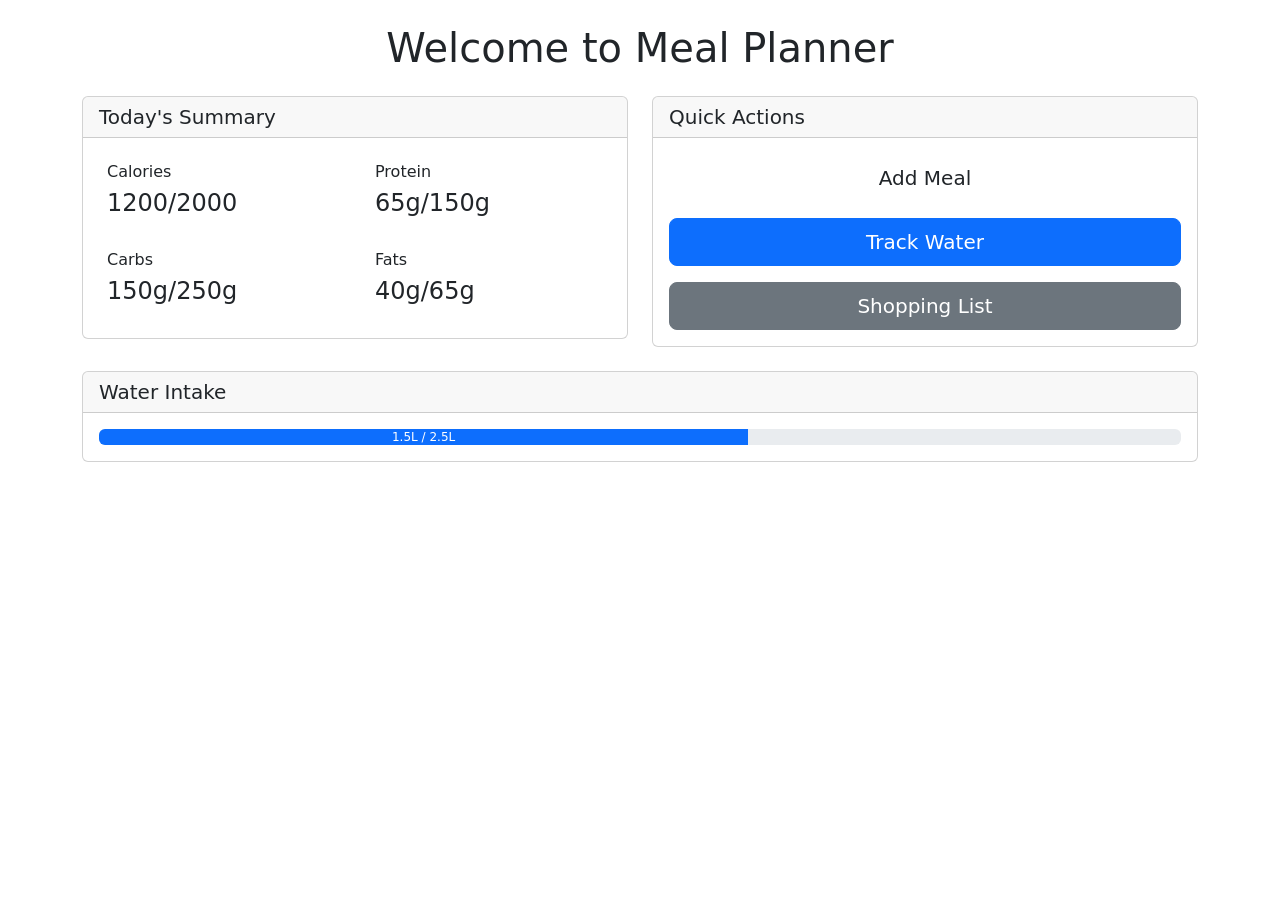
<file: mealplanner/src/main/resources/templates/index.html>
<!DOCTYPE html>
<html lang="en" xmlns:th="http://www.thymeleaf.org">
<head>
    <meta charset="UTF-8">
    <meta name="viewport" content="width=device-width, initial-scale=1.0">
    <title>Meal Planner - Home</title>
    <link href="https://cdn.jsdelivr.net/npm/bootstrap@5.3.2/dist/css/bootstrap.min.css" rel="stylesheet">
    <link rel="stylesheet" th:href="@{/css/style.css}">
</head>
<body>
    <div class="container mt-4">
        <h1 class="text-center mb-4">Welcome to Meal Planner</h1>
        
        <div class="row">
            <!-- Today's Summary -->
            <div class="col-md-6">
                <div class="card">
                    <div class="card-header">
                        <h5 class="card-title mb-0">Today's Summary</h5>
                    </div>
                    <div class="card-body">
                        <div class="row">
                            <div class="col-6">
                                <div class="nutrition-card calories p-2 mb-2">
                                    <h6>Calories</h6>
                                    <p class="h4">1200/2000</p>
                                </div>
                            </div>
                            <div class="col-6">
                                <div class="nutrition-card protein p-2 mb-2">
                                    <h6>Protein</h6>
                                    <p class="h4">65g/150g</p>
                                </div>
                            </div>
                            <div class="col-6">
                                <div class="nutrition-card carbs p-2">
                                    <h6>Carbs</h6>
                                    <p class="h4">150g/250g</p>
                                </div>
                            </div>
                            <div class="col-6">
                                <div class="nutrition-card fats p-2">
                                    <h6>Fats</h6>
                                    <p class="h4">40g/65g</p>
                                </div>
                            </div>
                        </div>
                    </div>
                </div>
            </div>

            <!-- Quick Actions -->
            <div class="col-md-6">
                <div class="card">
                    <div class="card-header">
                        <h5 class="card-title mb-0">Quick Actions</h5>
                    </div>
                    <div class="card-body">
                        <a href="/meals/add" class="btn btn-meal btn-lg w-100 mb-3">
                            Add Meal
                        </a>
                        <a href="/water/add" class="btn btn-primary btn-lg w-100 mb-3">
                            Track Water
                        </a>
                        <a href="/shopping-list" class="btn btn-secondary btn-lg w-100">
                            Shopping List
                        </a>
                    </div>
                </div>
            </div>
        </div>

        <!-- Water Intake -->
        <div class="card mt-4">
            <div class="card-header">
                <h5 class="card-title mb-0">Water Intake</h5>
            </div>
            <div class="card-body">
                <div class="progress water-progress">
                    <div class="progress-bar" role="progressbar" style="width: 60%;" 
                         aria-valuenow="60" aria-valuemin="0" aria-valuemax="100">
                        1.5L / 2.5L
                    </div>
                </div>
            </div>
        </div>
    </div>

    <script src="https://cdn.jsdelivr.net/npm/bootstrap@5.3.2/dist/js/bootstrap.bundle.min.js"></script>
</body>
</html>
</file>
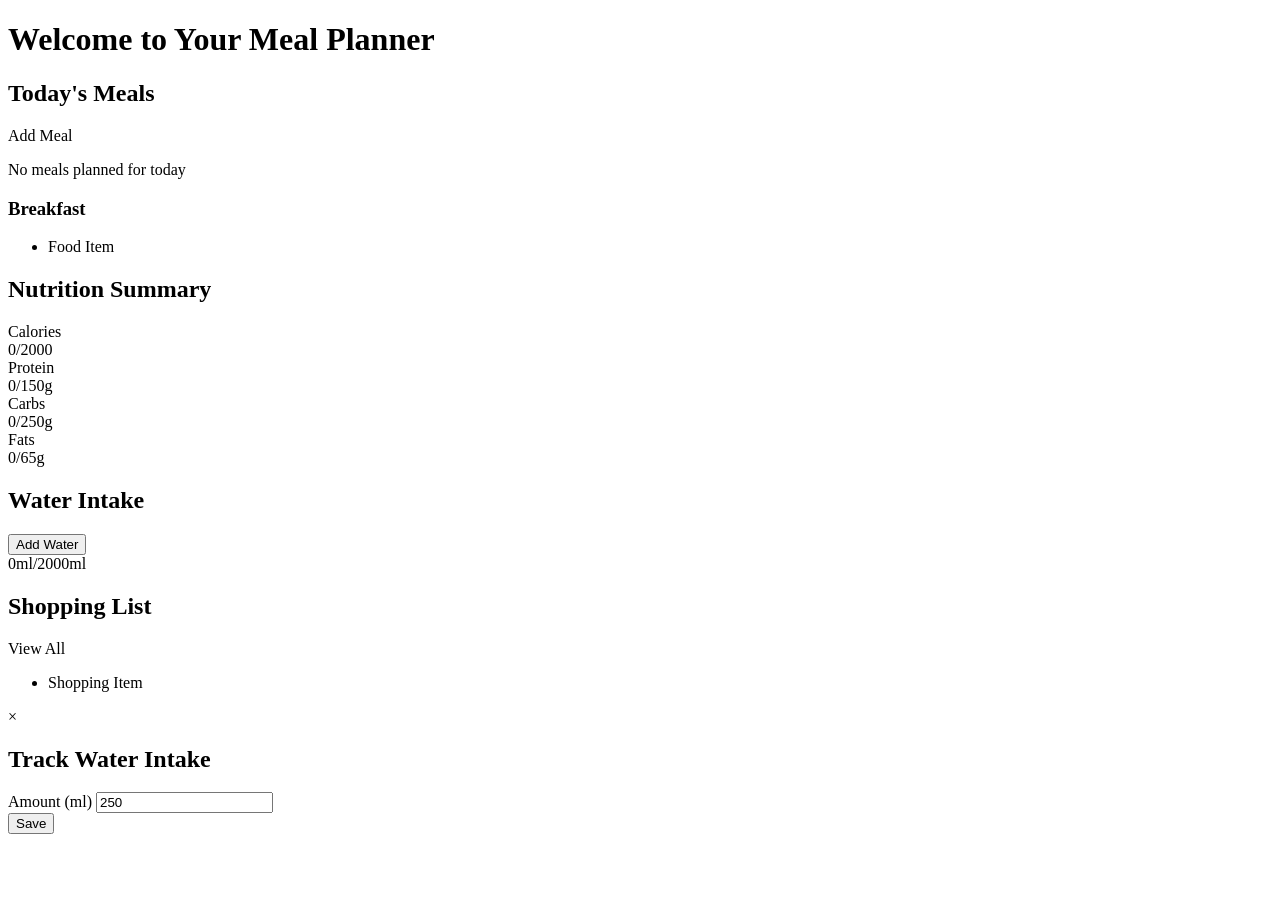
<file: mealplanner/src/main/resources/templates/dashboard.html>
<!DOCTYPE html>
<html lang="en" xmlns:th="http://www.thymeleaf.org">
<head th:replace="layout :: head">
    <title id="pageTitle">Dashboard</title>
</head>
<body>
    <div id="content">
        <h1 class="text-center mb-2">Welcome to Your Meal Planner</h1>
        
        <div class="dashboard">
            <!-- Today's Meals -->
            <div class="card">
                <div class="card-header">
                    <h2 class="card-title">Today's Meals</h2>
                    <a th:href="@{/meals/add}" class="btn btn-primary">Add Meal</a>
                </div>
                <div class="card-content">
                    <div th:if="${#lists.isEmpty(todaysMeals)}" class="text-center">
                        <p>No meals planned for today</p>
                    </div>
                    <div th:each="meal : ${todaysMeals}" class="meal-item">
                        <h3 th:text="${meal.mealType}">Breakfast</h3>
                        <ul>
                            <li th:each="food : ${meal.foods}" th:text="${food.name}">Food Item</li>
                        </ul>
                    </div>
                </div>
            </div>

            <!-- Nutrition Summary -->
            <div class="card">
                <div class="card-header">
                    <h2 class="card-title">Nutrition Summary</h2>
                </div>
                <div class="card-content">
                    <div class="nutrition-item">
                        <span>Calories</span>
                        <div class="progress-bar">
                            <div class="progress-bar-fill" th:style="'width: ' + ${(nutrition.calories / goals.calories * 100)} + '%'"></div>
                        </div>
                        <span th:text="${nutrition.calories + ' / ' + goals.calories}">0/2000</span>
                    </div>
                    <div class="nutrition-item">
                        <span>Protein</span>
                        <div class="progress-bar">
                            <div class="progress-bar-fill" th:style="'width: ' + ${(nutrition.protein / goals.protein * 100)} + '%'"></div>
                        </div>
                        <span th:text="${nutrition.protein + 'g / ' + goals.protein + 'g'}">0/150g</span>
                    </div>
                    <div class="nutrition-item">
                        <span>Carbs</span>
                        <div class="progress-bar">
                            <div class="progress-bar-fill" th:style="'width: ' + ${(nutrition.carbs / goals.carbs * 100)} + '%'"></div>
                        </div>
                        <span th:text="${nutrition.carbs + 'g / ' + goals.carbs + 'g'}">0/250g</span>
                    </div>
                    <div class="nutrition-item">
                        <span>Fats</span>
                        <div class="progress-bar">
                            <div class="progress-bar-fill" th:style="'width: ' + ${(nutrition.fats / goals.fats * 100)} + '%'"></div>
                        </div>
                        <span th:text="${nutrition.fats + 'g / ' + goals.fats + 'g'}">0/65g</span>
                    </div>
                </div>
            </div>

            <!-- Water Intake -->
            <div class="card">
                <div class="card-header">
                    <h2 class="card-title">Water Intake</h2>
                    <button class="btn btn-primary" onclick="trackWater()">Add Water</button>
                </div>
                <div class="card-content">
                    <div class="water-progress">
                        <div class="progress-bar">
                            <div class="progress-bar-fill" th:style="'width: ' + ${(waterIntake / 2000 * 100)} + '%'"></div>
                        </div>
                        <span th:text="${waterIntake + 'ml / 2000ml'}">0ml/2000ml</span>
                    </div>
                </div>
            </div>

            <!-- Shopping List Preview -->
            <div class="card">
                <div class="card-header">
                    <h2 class="card-title">Shopping List</h2>
                    <a th:href="@{/shopping-list}" class="btn btn-primary">View All</a>
                </div>
                <div class="card-content">
                    <ul class="shopping-list">
                        <li th:each="item : ${shoppingList}" th:text="${item}">Shopping Item</li>
                    </ul>
                </div>
            </div>
        </div>
    </div>

    <!-- Water Intake Modal -->
    <div id="waterModal" class="modal">
        <div class="modal-content">
            <span class="modal-close">&times;</span>
            <h2>Track Water Intake</h2>
            <form th:action="@{/water/track}" method="post">
                <div class="form-group">
                    <label class="form-label" for="amount">Amount (ml)</label>
                    <input type="number" id="amount" name="amount" class="form-input" min="0" step="50" value="250">
                </div>
                <button type="submit" class="btn btn-primary">Save</button>
            </form>
        </div>
    </div>

    <script>
        function trackWater() {
            document.getElementById('waterModal').style.display = 'block';
        }

        // Close modal when clicking outside or on close button
        document.querySelector('.modal-close').addEventListener('click', function() {
            document.getElementById('waterModal').style.display = 'none';
        });

        window.addEventListener('click', function(event) {
            if (event.target == document.getElementById('waterModal')) {
                document.getElementById('waterModal').style.display = 'none';
            }
        });
    </script>
</body>
</html>
</file>
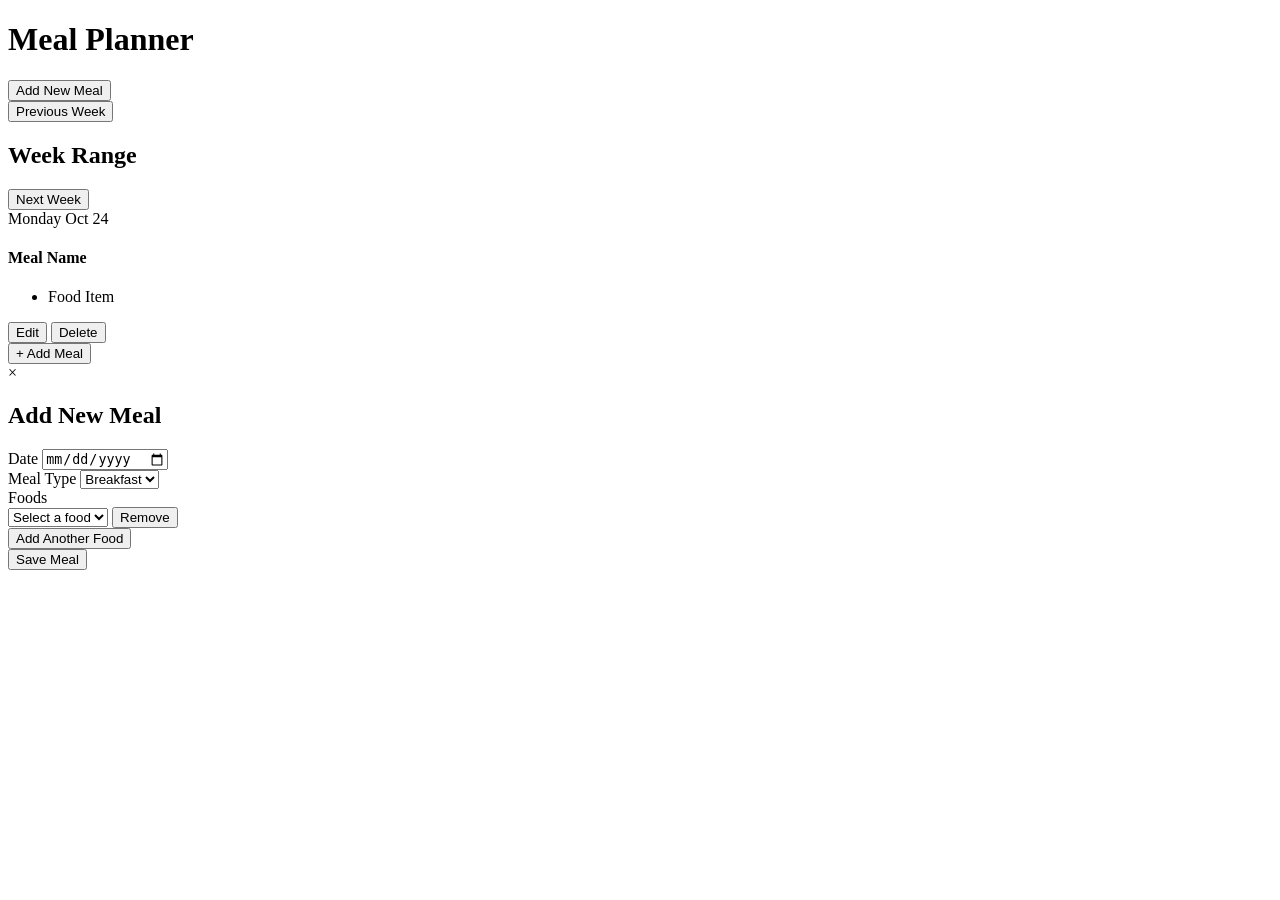
<file: mealplanner/src/main/resources/templates/meals.html>
<!DOCTYPE html>
<html lang="en" xmlns:th="http://www.thymeleaf.org">
<head th:replace="layout :: head">
    <title id="pageTitle">Meals</title>
</head>
<body>
    <div id="content">
        <div class="meals-header">
            <h1>Meal Planner</h1>
            <button class="btn btn-primary" onclick="showAddMealModal()">Add New Meal</button>
        </div>

        <!-- Calendar View -->
        <div class="calendar-container card">
            <div class="calendar-header">
                <button class="btn" th:onclick="'changeWeek(-1)'">Previous Week</button>
                <h2 th:text="${weekStart + ' - ' + weekEnd}">Week Range</h2>
                <button class="btn" th:onclick="'changeWeek(1)'">Next Week</button>
            </div>
            
            <div class="meal-calendar">
                <div th:each="day : ${weekDays}" class="day-column">
                    <div class="day-header">
                        <span th:text="${day.dayOfWeek}">Monday</span>
                        <span th:text="${day.date}">Oct 24</span>
                    </div>
                    
                    <div th:each="mealType : ${mealTypes}" class="meal-slot">
                        <div th:if="${meals[day.date + '-' + mealType]}" class="meal-item">
                            <h4 th:text="${meals[day.date + '-' + mealType].name}">Meal Name</h4>
                            <ul>
                                <li th:each="food : ${meals[day.date + '-' + mealType].foods}" 
                                    th:text="${food.name}">Food Item</li>
                            </ul>
                            <div class="meal-actions">
                                <button class="btn" th:onclick="'editMeal(' + ${meals[day.date + '-' + mealType].id} + ')'">Edit</button>
                                <button class="btn" th:onclick="'deleteMeal(' + ${meals[day.date + '-' + mealType].id} + ')'">Delete</button>
                            </div>
                        </div>
                        <div th:unless="${meals[day.date + '-' + mealType]}" class="empty-slot">
                            <button class="btn" th:onclick="'showAddMealModal(\'' + ${day.date} + '\', \'' + ${mealType} + '\')'">
                                + Add Meal
                            </button>
                        </div>
                    </div>
                </div>
            </div>
        </div>

        <!-- Add/Edit Meal Modal -->
        <div id="mealModal" class="modal">
            <div class="modal-content">
                <span class="modal-close">&times;</span>
                <h2 id="modalTitle">Add New Meal</h2>
                <form id="mealForm" th:action="@{/meals/save}" method="post">
                    <input type="hidden" id="mealId" name="id">
                    <div class="form-group">
                        <label class="form-label" for="date">Date</label>
                        <input type="date" id="date" name="date" class="form-input" required>
                    </div>
                    <div class="form-group">
                        <label class="form-label" for="mealType">Meal Type</label>
                        <select id="mealType" name="mealType" class="form-input" required>
                            <option value="BREAKFAST">Breakfast</option>
                            <option value="LUNCH">Lunch</option>
                            <option value="DINNER">Dinner</option>
                            <option value="SNACK">Snack</option>
                        </select>
                    </div>
                    <div class="form-group">
                        <label class="form-label">Foods</label>
                        <div id="foodsList">
                            <div class="food-item">
                                <select name="foods" class="form-input" required>
                                    <option value="">Select a food</option>
                                    <option th:each="food : ${availableFoods}" 
                                            th:value="${food.id}" 
                                            th:text="${food.name}">Food Name</option>
                                </select>
                                <button type="button" class="btn" onclick="removeFood(this)">Remove</button>
                            </div>
                        </div>
                        <button type="button" class="btn" onclick="addFoodField()">Add Another Food</button>
                    </div>
                    <button type="submit" class="btn btn-primary">Save Meal</button>
                </form>
            </div>
        </div>
    </div>

    <script>
        function showAddMealModal(date, mealType) {
            const modal = document.getElementById('mealModal');
            const form = document.getElementById('mealForm');
            const modalTitle = document.getElementById('modalTitle');
            
            modalTitle.textContent = 'Add New Meal';
            form.reset();
            
            if (date) document.getElementById('date').value = date;
            if (mealType) document.getElementById('mealType').value = mealType;
            
            modal.style.display = 'block';
        }

        function editMeal(mealId) {
            const modal = document.getElementById('mealModal');
            const modalTitle = document.getElementById('modalTitle');
            
            modalTitle.textContent = 'Edit Meal';
            
            // Fetch meal data and populate form
            fetch(`/meals/${mealId}`)
                .then(response => response.json())
                .then(meal => {
                    document.getElementById('mealId').value = meal.id;
                    document.getElementById('date').value = meal.date;
                    document.getElementById('mealType').value = meal.mealType;
                    
                    // Clear and populate foods
                    const foodsList = document.getElementById('foodsList');
                    foodsList.innerHTML = '';
                    meal.foods.forEach(food => {
                        addFoodField(food.id);
                    });
                });
            
            modal.style.display = 'block';
        }

        function addFoodField(selectedFoodId) {
            const foodsList = document.getElementById('foodsList');
            const foodItem = document.createElement('div');
            foodItem.className = 'food-item';
            
            const select = document.querySelector('select[name="foods"]').cloneNode(true);
            if (selectedFoodId) select.value = selectedFoodId;
            
            const removeButton = document.createElement('button');
            removeButton.type = 'button';
            removeButton.className = 'btn';
            removeButton.onclick = function() { removeFood(this); };
            removeButton.textContent = 'Remove';
            
            foodItem.appendChild(select);
            foodItem.appendChild(removeButton);
            foodsList.appendChild(foodItem);
        }

        function removeFood(button) {
            const foodsList = document.getElementById('foodsList');
            if (foodsList.children.length > 1) {
                button.parentElement.remove();
            }
        }

        function deleteMeal(mealId) {
            if (confirm('Are you sure you want to delete this meal?')) {
                fetch(`/meals/${mealId}`, { method: 'DELETE' })
                    .then(response => {
                        if (response.ok) {
                            window.location.reload();
                        }
                    });
            }
        }

        function changeWeek(offset) {
            const params = new URLSearchParams(window.location.search);
            const currentWeek = parseInt(params.get('week')) || 0;
            const newWeek = currentWeek + offset;
            
            window.location.href = `/meals?week=${newWeek}`;
        }

        // Modal close handlers
        document.querySelector('.modal-close').addEventListener('click', function() {
            document.getElementById('mealModal').style.display = 'none';
        });

        window.addEventListener('click', function(event) {
            const modal = document.getElementById('mealModal');
            if (event.target == modal) {
                modal.style.display = 'none';
            }
        });
    </script>
</body>
</html>
</file>
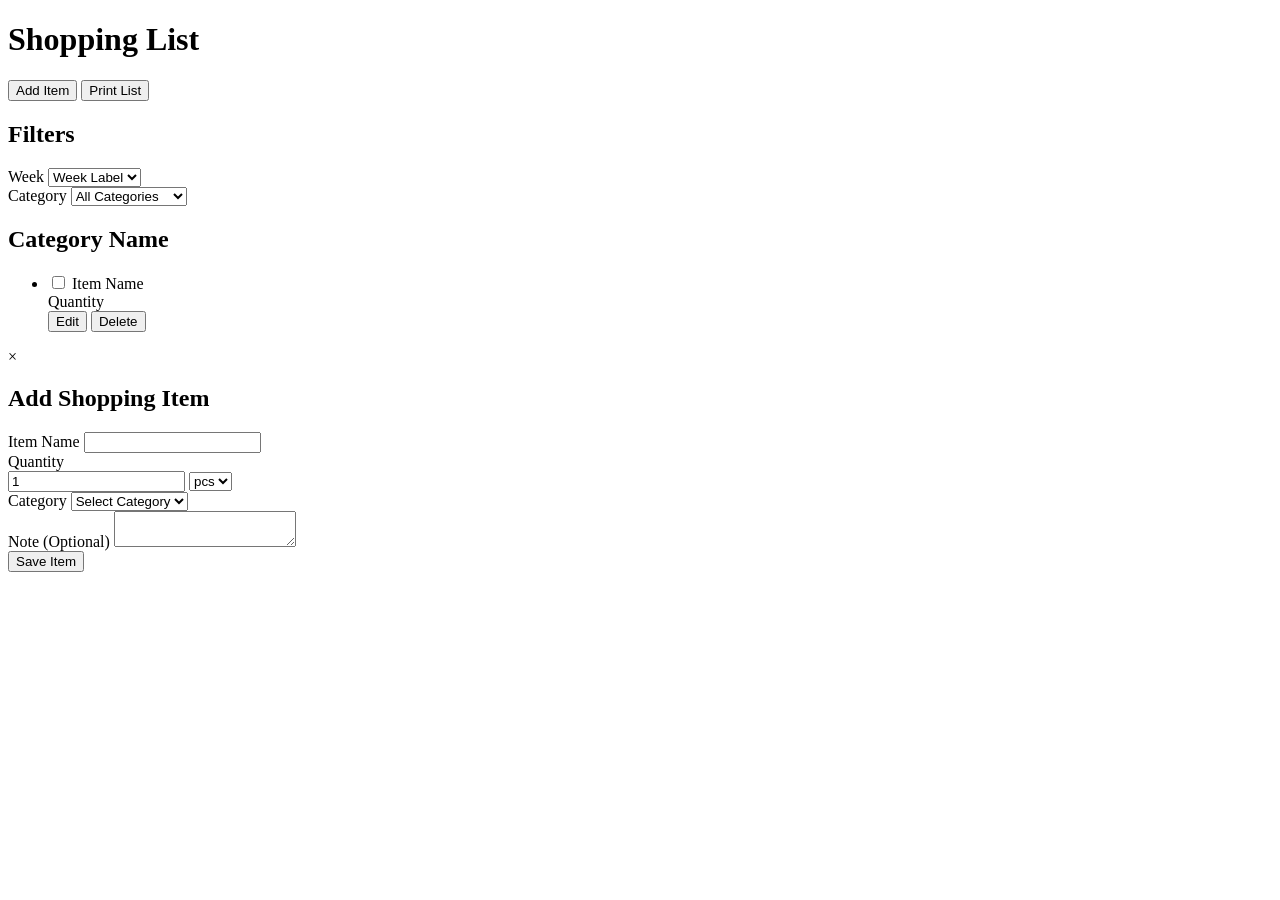
<file: mealplanner/src/main/resources/templates/shopping-list.html>
<!DOCTYPE html>
<html lang="en" xmlns:th="http://www.thymeleaf.org">
<head th:replace="layout :: head">
    <title id="pageTitle">Shopping List</title>
</head>
<body>
    <div id="content">
        <div class="shopping-header">
            <h1>Shopping List</h1>
            <div class="shopping-actions">
                <button class="btn btn-primary" onclick="showAddItemModal()">Add Item</button>
                <button class="btn" onclick="printList()">Print List</button>
            </div>
        </div>

        <!-- Shopping List Categories -->
        <div class="shopping-container">
            <!-- Filter Section -->
            <div class="filters card">
                <h2>Filters</h2>
                <div class="form-group">
                    <label class="form-label" for="weekSelect">Week</label>
                    <select id="weekSelect" class="form-input" onchange="changeWeek(this.value)">
                        <option th:each="week : ${availableWeeks}" 
                                th:value="${week.number}" 
                                th:text="${week.label}"
                                th:selected="${week.number == currentWeek}">
                            Week Label
                        </option>
                    </select>
                </div>
                <div class="form-group">
                    <label class="form-label" for="categoryFilter">Category</label>
                    <select id="categoryFilter" class="form-input" onchange="filterByCategory(this.value)">
                        <option value="">All Categories</option>
                        <option th:each="category : ${categories}" 
                                th:value="${category}"
                                th:text="${category}">Category Name</option>
                    </select>
                </div>
            </div>

            <!-- Shopping List Content -->
            <div class="shopping-list-content">
                <div th:each="category : ${groupedItems}" class="category-section card">
                    <div class="card-header">
                        <h2 class="card-title" th:text="${category.key}">Category Name</h2>
                    </div>
                    <div class="card-content">
                        <ul class="shopping-items">
                            <li th:each="item : ${category.value}" class="shopping-item">
                                <div class="item-check">
                                    <input type="checkbox" th:id="'item-' + ${item.id}"
                                           th:checked="${item.checked}"
                                           onchange="toggleItem(this)">
                                    <label th:for="'item-' + ${item.id}" 
                                           th:text="${item.name}"
                                           th:class="${item.checked ? 'checked' : ''}">
                                        Item Name
                                    </label>
                                </div>
                                <div class="item-quantity" th:text="${item.quantity}">Quantity</div>
                                <div class="item-actions">
                                    <button class="btn" onclick="editItem(this)">Edit</button>
                                    <button class="btn" onclick="deleteItem(this)">Delete</button>
                                </div>
                            </li>
                        </ul>
                    </div>
                </div>
            </div>
        </div>

        <!-- Add/Edit Item Modal -->
        <div id="itemModal" class="modal">
            <div class="modal-content">
                <span class="modal-close">&times;</span>
                <h2 id="modalTitle">Add Shopping Item</h2>
                <form id="itemForm" th:action="@{/shopping-list/save}" method="post">
                    <input type="hidden" id="itemId" name="id">
                    <div class="form-group">
                        <label class="form-label" for="itemName">Item Name</label>
                        <input type="text" id="itemName" name="name" class="form-input" required>
                    </div>
                    <div class="form-group">
                        <label class="form-label" for="itemQuantity">Quantity</label>
                        <div class="quantity-input">
                            <input type="number" id="itemQuantity" name="quantity" class="form-input" min="1" value="1">
                            <select id="itemUnit" name="unit" class="form-input">
                                <option value="pcs">pcs</option>
                                <option value="kg">kg</option>
                                <option value="g">g</option>
                                <option value="l">l</option>
                                <option value="ml">ml</option>
                            </select>
                        </div>
                    </div>
                    <div class="form-group">
                        <label class="form-label" for="itemCategory">Category</label>
                        <select id="itemCategory" name="category" class="form-input" required>
                            <option value="">Select Category</option>
                            <option th:each="category : ${categories}" 
                                    th:value="${category}"
                                    th:text="${category}">Category Name</option>
                        </select>
                    </div>
                    <div class="form-group">
                        <label class="form-label" for="itemNote">Note (Optional)</label>
                        <textarea id="itemNote" name="note" class="form-input" rows="2"></textarea>
                    </div>
                    <button type="submit" class="btn btn-primary">Save Item</button>
                </form>
            </div>
        </div>
    </div>

    <script th:inline="javascript">
        function showAddItemModal() {
            const modal = document.getElementById('itemModal');
            const form = document.getElementById('itemForm');
            const modalTitle = document.getElementById('modalTitle');
            
            modalTitle.textContent = 'Add Shopping Item';
            form.reset();
            
            modal.style.display = 'block';
        }

        function editItem(button) {
            const itemId = button.closest('.shopping-item').querySelector('input[type="checkbox"]').id.replace('item-', '');
            const modal = document.getElementById('itemModal');
            const modalTitle = document.getElementById('modalTitle');
            
            modalTitle.textContent = 'Edit Shopping Item';
            
            // Fetch item data and populate form
            fetch(`/shopping-list/item/${itemId}`)
                .then(response => response.json())
                .then(item => {
                    document.getElementById('itemId').value = item.id;
                    document.getElementById('itemName').value = item.name;
                    document.getElementById('itemQuantity').value = item.quantity;
                    document.getElementById('itemUnit').value = item.unit;
                    document.getElementById('itemCategory').value = item.category;
                    document.getElementById('itemNote').value = item.note || '';
                });
            
            modal.style.display = 'block';
        }

        function deleteItem(button) {
            const itemId = button.closest('.shopping-item').querySelector('input[type="checkbox"]').id.replace('item-', '');
            
            if (confirm('Are you sure you want to delete this item?')) {
                fetch(`/shopping-list/item/${itemId}`, { method: 'DELETE' })
                    .then(response => {
                        if (response.ok) {
                            window.location.reload();
                        }
                    });
            }
        }

        function toggleItem(checkbox) {
            const itemId = checkbox.id.replace('item-', '');
            const checked = checkbox.checked;
            
            fetch(`/shopping-list/item/${itemId}/toggle`, {
                method: 'POST',
                headers: {
                    'Content-Type': 'application/json',
                },
                body: JSON.stringify({ checked })
            }).then(response => {
                if (response.ok) {
                    const label = checkbox.nextElementSibling;
                    if (checked) {
                        label.classList.add('checked');
                    } else {
                        label.classList.remove('checked');
                    }
                }
            });
        }

        function changeWeek(weekNumber) {
            window.location.href = `/shopping-list?week=${weekNumber}`;
        }

        function filterByCategory(category) {
            const sections = document.querySelectorAll('.category-section');
            if (category === '') {
                sections.forEach(section => section.style.display = 'block');
            } else {
                sections.forEach(section => {
                    if (section.querySelector('.card-title').textContent === category) {
                        section.style.display = 'block';
                    } else {
                        section.style.display = 'none';
                    }
                });
            }
        }

        function printList() {
            window.print();
        }

        // Modal close handlers
        document.querySelector('.modal-close').addEventListener('click', function() {
            document.getElementById('itemModal').style.display = 'none';
        });

        window.addEventListener('click', function(event) {
            const modal = document.getElementById('itemModal');
            if (event.target == modal) {
                modal.style.display = 'none';
            }
        });
    </script>
</body>
</html>
</file>
